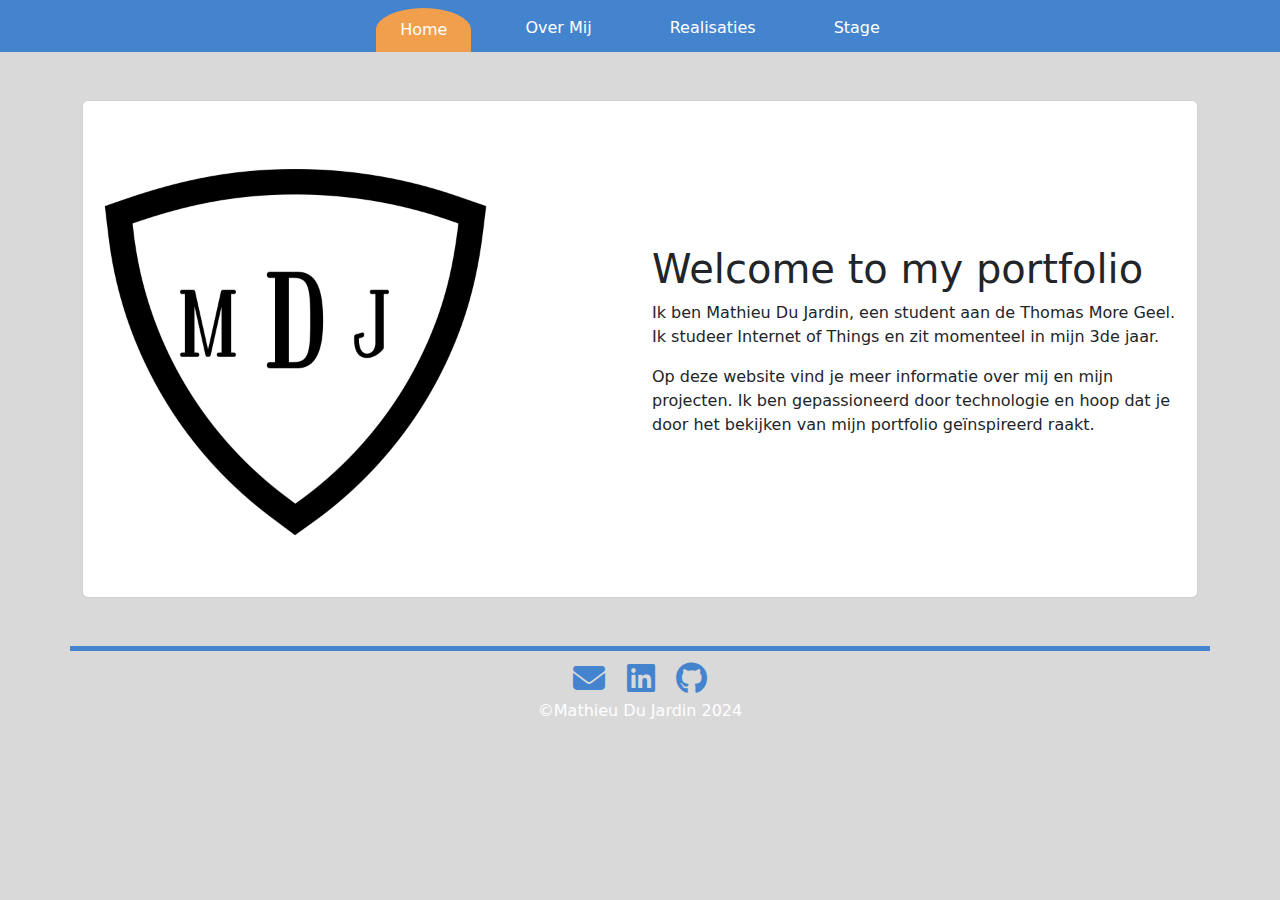
<file: index.html>
<!DOCTYPE html>
<html lang="nl">
<head>
  <meta charset="UTF-8">
  <meta name="viewport" content="width=device-width, initial-scale=1.0">
  <title>Mijn Portfolio - Home</title>
  <!-- CSS only -->
  <link rel="stylesheet" href="https://cdn.jsdelivr.net/npm/bootstrap@5.3.0/dist/css/bootstrap.min.css">
  <link rel="stylesheet" href="https://cdnjs.cloudflare.com/ajax/libs/font-awesome/6.5.1/css/all.min.css">
  <link rel="stylesheet" href="newindex.css">
</head>
<body>

<header>
  <nav class="navbar navbar-expand-lg navbar-light custom-navbar pb-0 mt-0">
    <div class="container-fluid">
      <button class="navbar-toggler" type="button" data-bs-toggle="collapse" data-bs-target="#navbarNav" aria-controls="navbarNav" aria-expanded="false" aria-label="Toggle navigation">
        <span class="navbar-toggler-icon"></span>
      </button>
      <div class="collapse navbar-collapse" id="navbarNav">
        <ul class="navbar-nav mx-auto">
          <li class="nav-item active">
            <a class="nav-link px-4" aria-current="page" href="index.html">Home</a>
          </li>
          <li class="nav-item">
            <a class="nav-link px-4" href="newovermij.html">Over Mij</a>
          </li>
          <li class="nav-item">
            <a class="nav-link px-4" href="newproject.html">Realisaties</a>
          </li>
          <li class="nav-item">
            <a class="nav-link px-4" href="stage.html">Stage</a>
          </li>
        </ul>
      </div>
    </div>
  </nav>
</header>
<div class="container pt-5 pb-5">
<div class="card">
<section class="py-5">
  <div class="container">
    <div class="row align-items-center">
      <div class="col-md-6">
        <img src="MDJ-monogram-from-MakeMonogram.com-1717776673.png" alt="Image" class="img-fluid img-500">
      </div>
      <div class="col-md-6">
        <h1>Welcome to my portfolio</h1>
        <p>Ik ben Mathieu Du Jardin, een student aan de Thomas More Geel. Ik studeer Internet of Things en zit momenteel in mijn 3de jaar.</p>
        <p>Op deze website vind je meer informatie over mij en mijn projecten. Ik ben gepassioneerd door technologie en hoop dat je door het bekijken van mijn portfolio geïnspireerd raakt.</p>
      </div>
    </div>
  </div>
</section>
</div>
</div>
<footer class="text-center pt-3 container">
  <a href="mailto:mathieu.du.jardin@hotmail.com"><i class="fa-solid fa-envelope fa-2xl px-2"></i></a>
  <a href="https://www.linkedin.com/in/mathieu-du-jardin-76940b253/"><i class="fa-brands fa-linkedin fa-2xl px-2"></i></a>
  <a href="https://github.com/MathieuDJ"><i class="fa-brands fa-github fa-2xl px-2"></i></a>
  <p class="pt-2">&copy;Mathieu Du Jardin 2024</p>
</footer>
<!-- JavaScript Bundle with Popper -->
<script src="https://cdn.jsdelivr.net/npm/bootstrap@5.3.0/dist/js/bootstrap.bundle.min.js"></script>
</body>
</html>
</file>
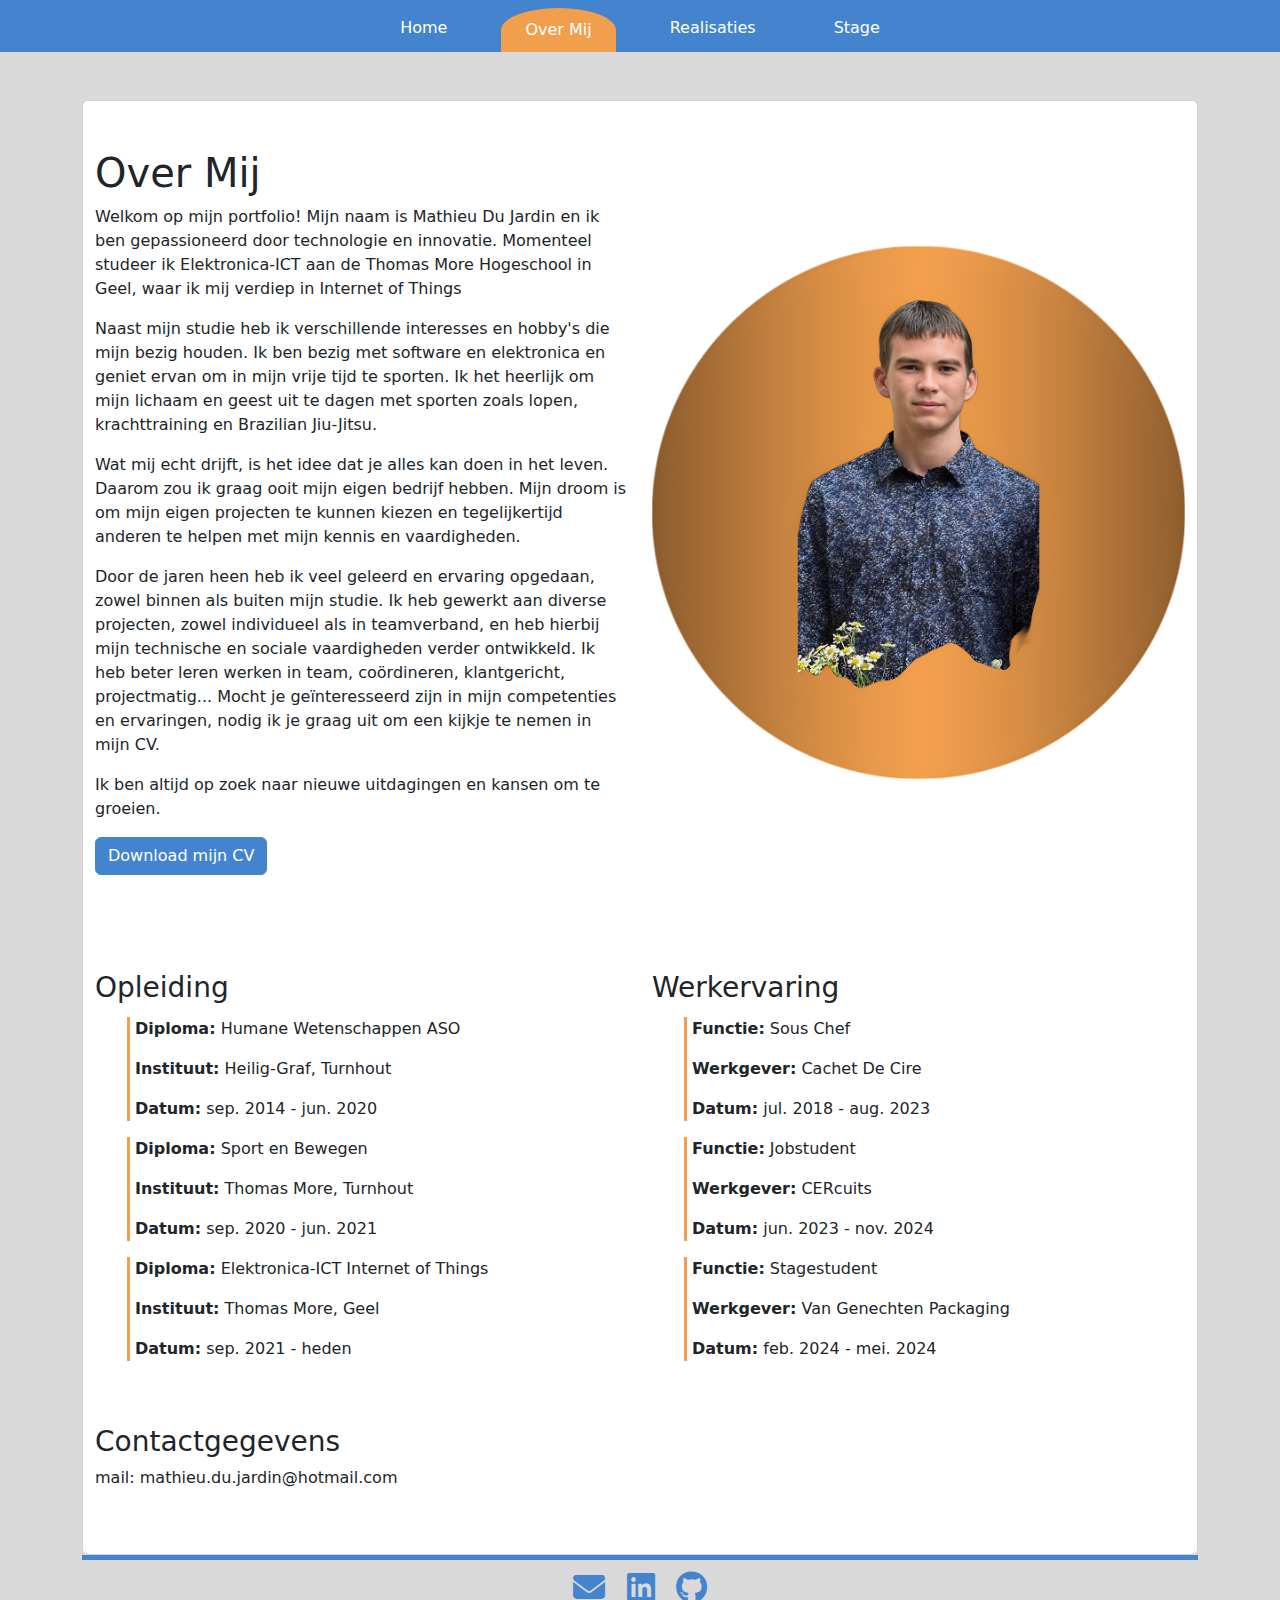
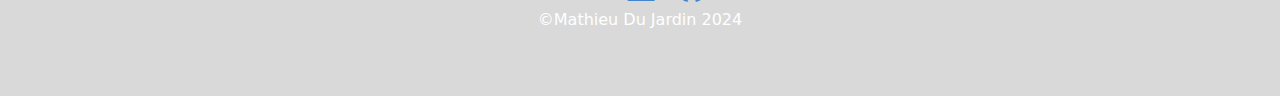
<file: newovermij.html>
<!DOCTYPE html>
<html lang="nl">
<head>
  <meta charset="UTF-8">
  <meta name="viewport" content="width=device-width, initial-scale=1.0">
  <title>Mijn Portfolio - Over Mij</title>
  <!-- CSS only -->
  <link rel="stylesheet" href="https://cdn.jsdelivr.net/npm/bootstrap@5.2.3/dist/css/bootstrap.min.css">
  <link rel="stylesheet" href="https://cdnjs.cloudflare.com/ajax/libs/font-awesome/6.5.1/css/all.min.css">
  <link rel="stylesheet" href="newovermij.css">
</head>
<body class="d-flex flex-column">
<header>
  <nav class="navbar navbar-expand-lg navbar-light custom-navbar pb-0 mt-0">
    <div class="container-fluid">
      <button class="navbar-toggler" type="button" data-bs-toggle="collapse" data-bs-target="#navbarNav" aria-controls="navbarNav" aria-expanded="false" aria-label="Toggle navigation">
        <span class="navbar-toggler-icon"></span>
      </button>
      <div class="collapse navbar-collapse" id="navbarNav">
        <ul class="navbar-nav mx-auto">
          <li class="nav-item">
            <a class="nav-link px-4" aria-current="page" href="index.html">Home</a>
          </li>
          <li class="nav-item active">
            <a class="nav-link px-4" href="newovermij.html">Over Mij</a>
          </li>
          <li class="nav-item">
            <a class="nav-link px-4" href="newproject.html">Realisaties</a>
          </li>
          <li class="nav-item">
            <a class="nav-link px-4" href="stage.html">Stage</a>
          </li>
        </ul>
      </div>
    </div>
  </nav>
</header>
<div class="container pt-5 pb-5">
  <div class="card">
    <section class="py-5">
      <div class="container">
        <div class="row align-items-center">
          <div class="col-md-6">
            <h1>Over Mij</h1>
            <p>Welkom op mijn portfolio! Mijn naam is Mathieu Du Jardin en ik ben gepassioneerd door technologie en innovatie. Momenteel studeer ik Elektronica-ICT aan de Thomas More Hogeschool in Geel, waar ik mij verdiep in Internet of Things</p>
            <p>Naast mijn studie heb ik verschillende interesses en hobby's die mijn bezig houden. Ik ben bezig met software en elektronica en geniet ervan om in mijn vrije tijd te sporten. Ik het heerlijk om mijn lichaam en geest uit te dagen met sporten zoals lopen, krachttraining en Brazilian Jiu-Jitsu.</p>
            <p>Wat mij echt drijft, is het idee dat je alles kan doen in het leven. Daarom zou ik graag ooit mijn eigen bedrijf hebben. Mijn droom is om mijn eigen projecten te kunnen kiezen en tegelijkertijd anderen te helpen met mijn kennis en vaardigheden.</p>
            <p>Door de jaren heen heb ik veel geleerd en ervaring opgedaan, zowel binnen als buiten mijn studie. Ik heb gewerkt aan diverse projecten, zowel individueel als in teamverband, en heb hierbij mijn technische en sociale vaardigheden verder ontwikkeld. Ik heb beter leren werken in team, coördineren, klantgericht, projectmatig... Mocht je geïnteresseerd zijn in mijn competenties en ervaringen, nodig ik je graag uit om een kijkje te nemen in mijn CV.</p>
            <p>Ik ben altijd op zoek naar nieuwe uitdagingen en kansen om te groeien.</p>
            <button type="button" class="btn btn-custom"><a href="MathieuCV.pdf" download>Download mijn CV</a></button>
          </div>
          <div class="col-md-6">
            <img src="profile-pic%20(1).png" alt="Image" class="img-fluid img-300">
          </div>
        </div>
      </div>
    </section>
    <section class="py-5">
      <div class="container">
        <div class="row">
          <div class="col-md-6">
            <h3 class="pb-1">Opleiding</h3>
            <ul>
              <li class="lispecial">
                <p><strong>Diploma:</strong> Humane Wetenschappen ASO</p>
                <p><strong>Instituut:</strong> Heilig-Graf, Turnhout</p>
                <p><strong>Datum:</strong> sep. 2014 - jun. 2020</p>
              </li>
              <li class="lispecial">
                <p><strong>Diploma:</strong> Sport en Bewegen</p>
                <p><strong>Instituut:</strong> Thomas More, Turnhout</p>
                <p><strong>Datum:</strong> sep. 2020 - jun. 2021</p>
              </li>
              <li class="lispecial">
                <p><strong>Diploma:</strong> Elektronica-ICT Internet of Things</p>
                <p><strong>Instituut:</strong> Thomas More, Geel</p>
                <p><strong>Datum:</strong> sep. 2021 - heden</p>
              </li>
              <!-- Plaats hier extra opleidingen -->
            </ul>
          </div>

          <div class="col-md-6">
            <h3 class="pb-1">Werkervaring</h3>
            <ul>
              <li class="lispecial">
                <p><strong>Functie:</strong> Sous Chef</p>
                <p><strong>Werkgever:</strong> Cachet De Cire</p>
                <p><strong>Datum:</strong> jul. 2018 - aug. 2023</p>
              </li>
              <li  class="lispecial">
                <p><strong>Functie:</strong> Jobstudent</p>
                <p><strong>Werkgever:</strong> CERcuits</p>
                <p><strong>Datum:</strong> jun. 2023 - nov. 2024</p>
              </li>
              <li class="lispecial">
                <p><strong>Functie:</strong> Stagestudent</p>
                <p><strong>Werkgever:</strong> Van Genechten Packaging</p>
                <p><strong>Datum:</strong> feb. 2024 - mei. 2024</p>
              </li>
              <!-- Plaats hier extra werkervaringen -->
            </ul>
          </div>
        </div>
      </div>
      <div class="container pt-5">
        <div class="row">
          <div class="col-md-12">
            <h3>Contactgegevens</h3>
            <p>mail: mathieu.du.jardin@hotmail.com</p>
          </div>
        </div>
      </div>
    </section>
  </div>
  <footer class="text-center pt-3 container">
    <a href="mailto:mathieu.du.jardin@hotmail.com"><i class="fa-solid fa-envelope fa-2xl px-2"></i></a>
    <a href="https://www.linkedin.com/in/mathieu-du-jardin-76940b253/"><i class="fa-brands fa-linkedin fa-2xl px-2"></i></a>
    <a href="https://github.com/MathieuDJ"><i class="fa-brands fa-github fa-2xl px-2"></i></a>
    <p class="pt-2">&copy;Mathieu Du Jardin 2024</p>
  </footer>
  <!-- JavaScript Bundle with Popper -->
  <script src="https://cdn.jsdelivr.net/npm/bootstrap@5.2.3/dist/js/bootstrap.bundle.min.js"></script>
</body>
</html>
</file>
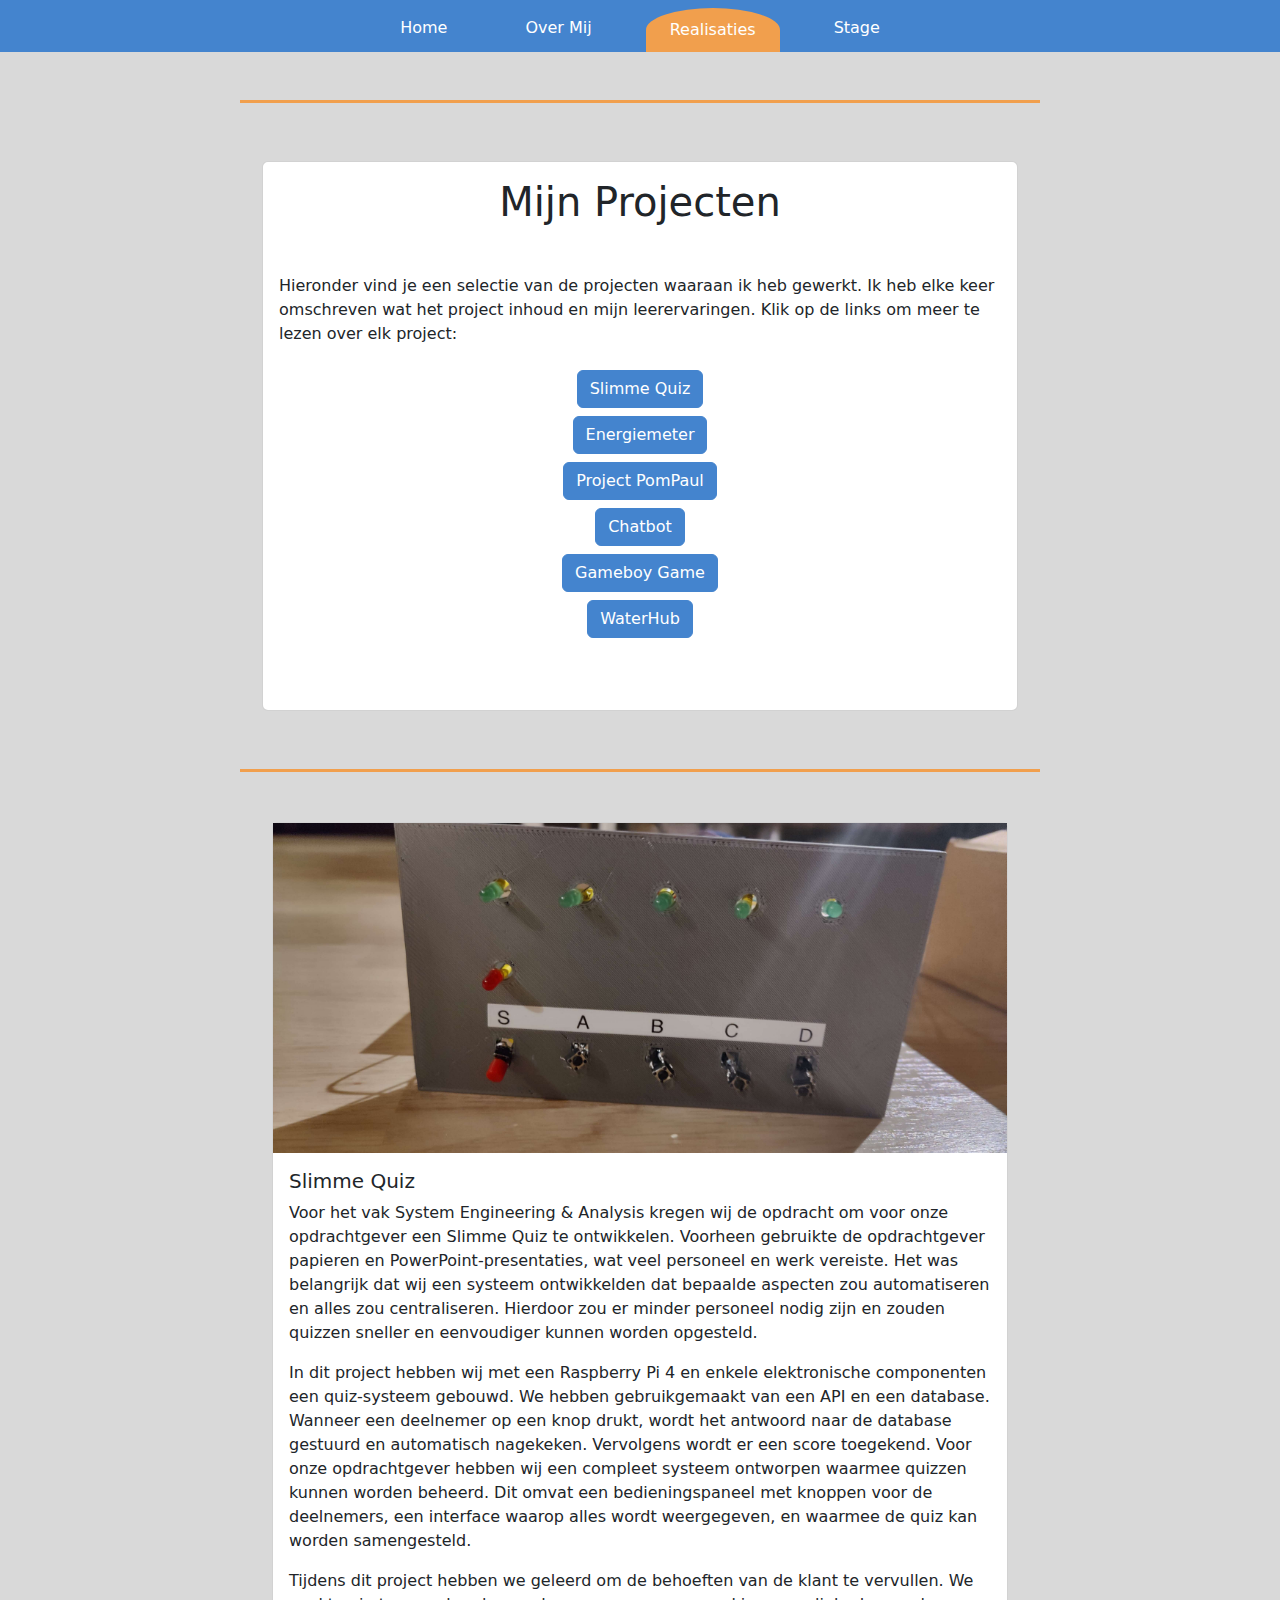
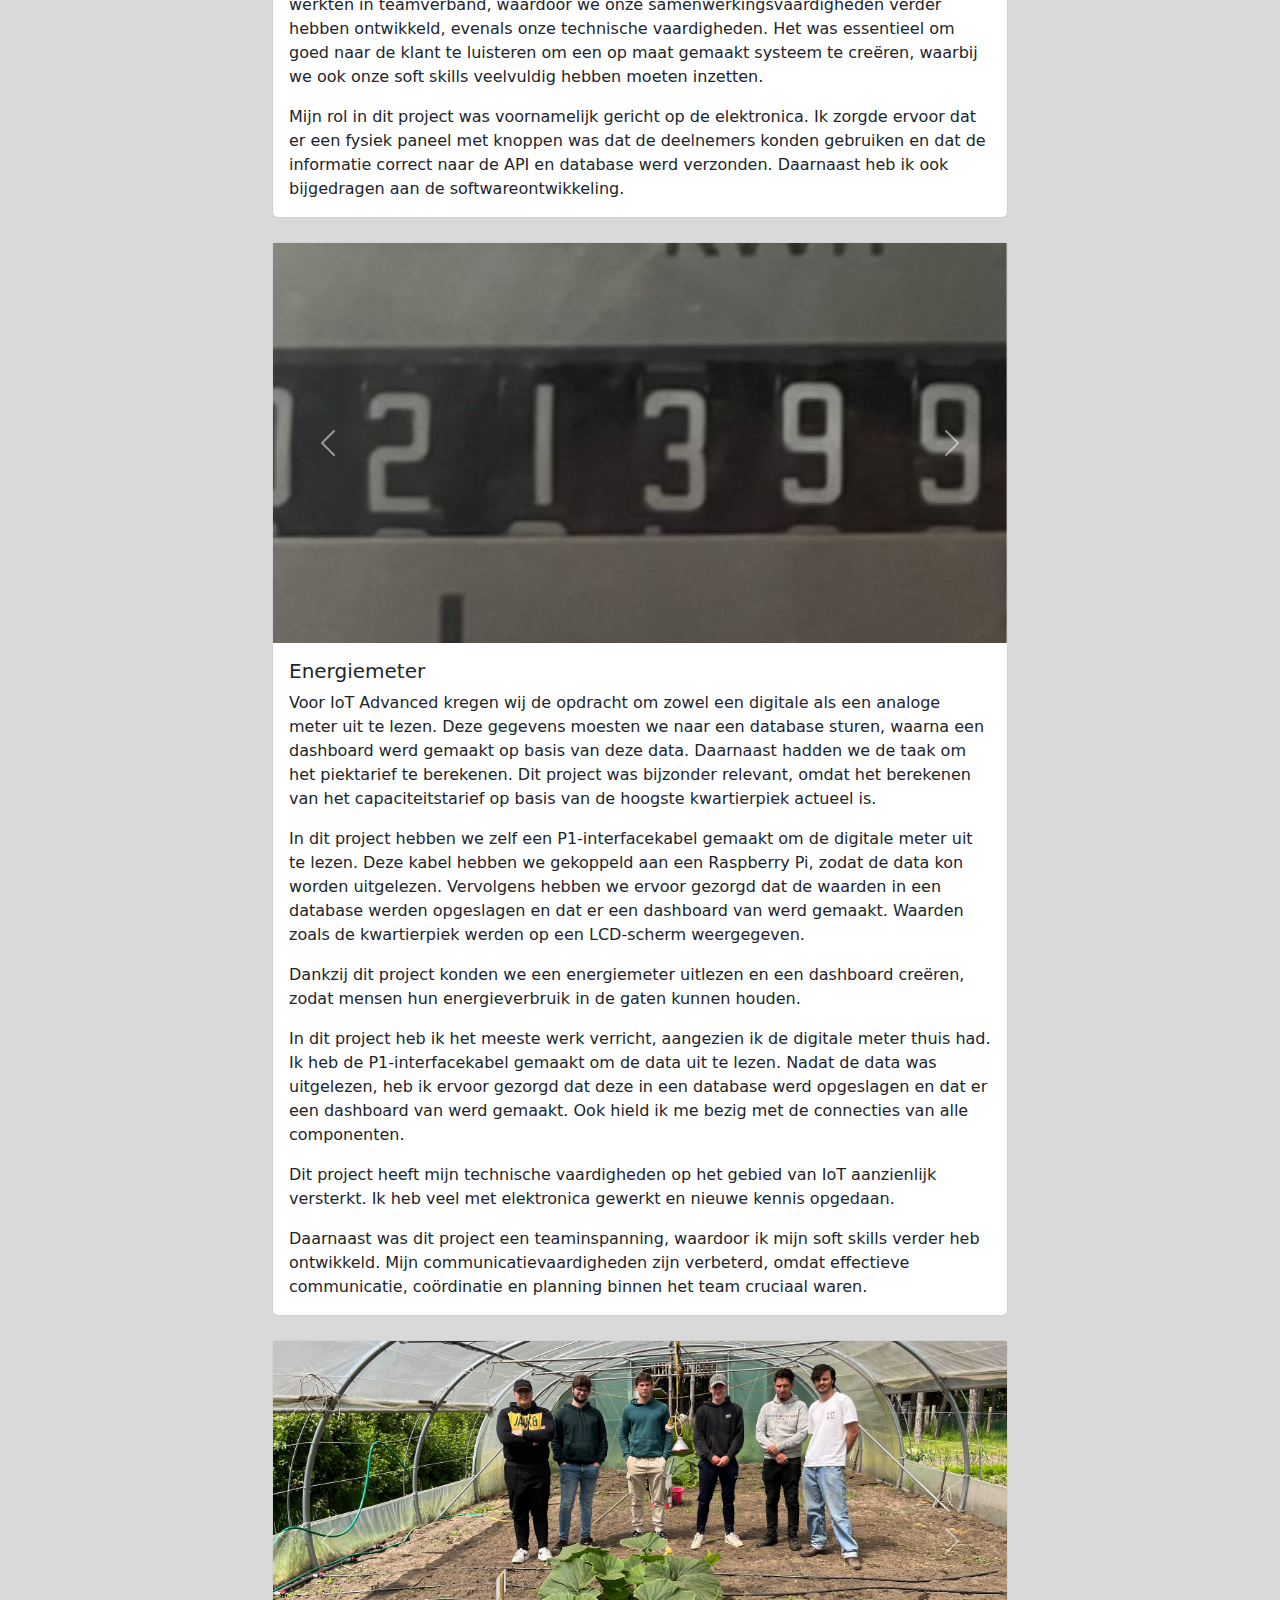
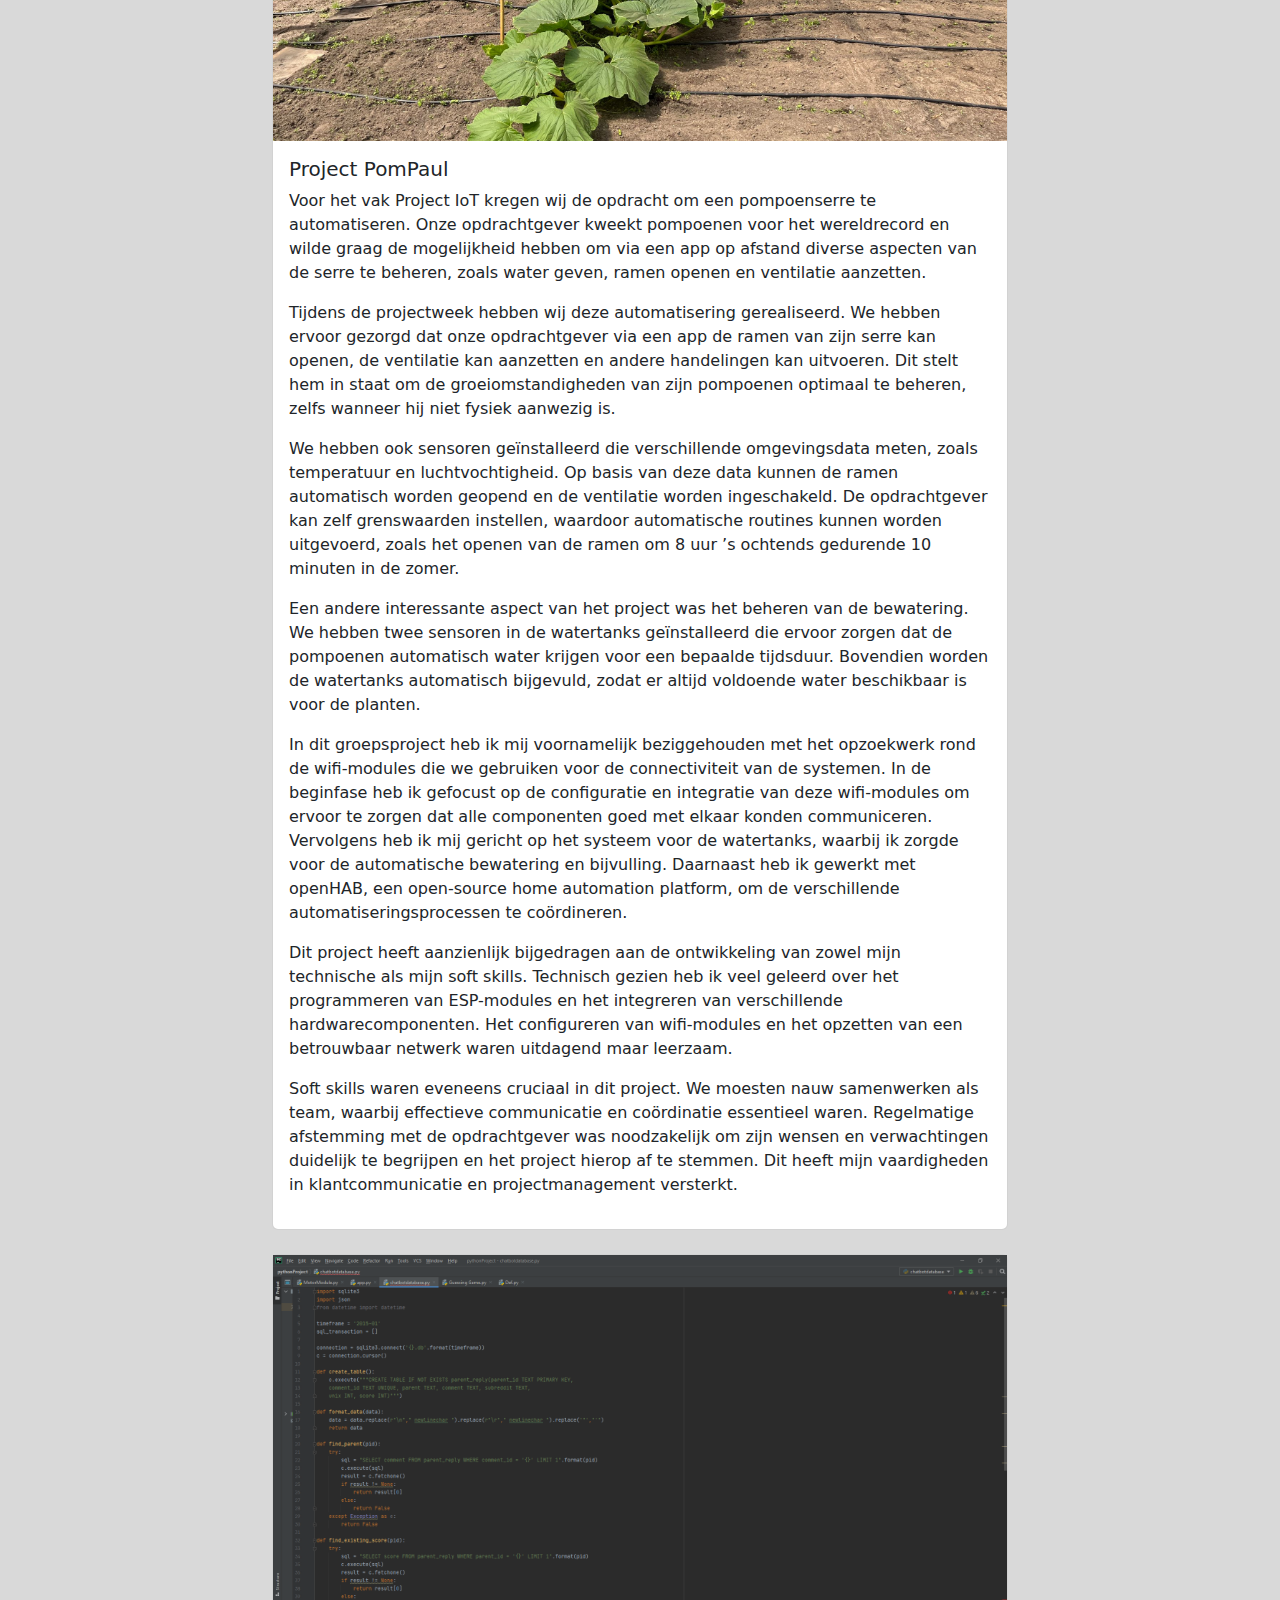
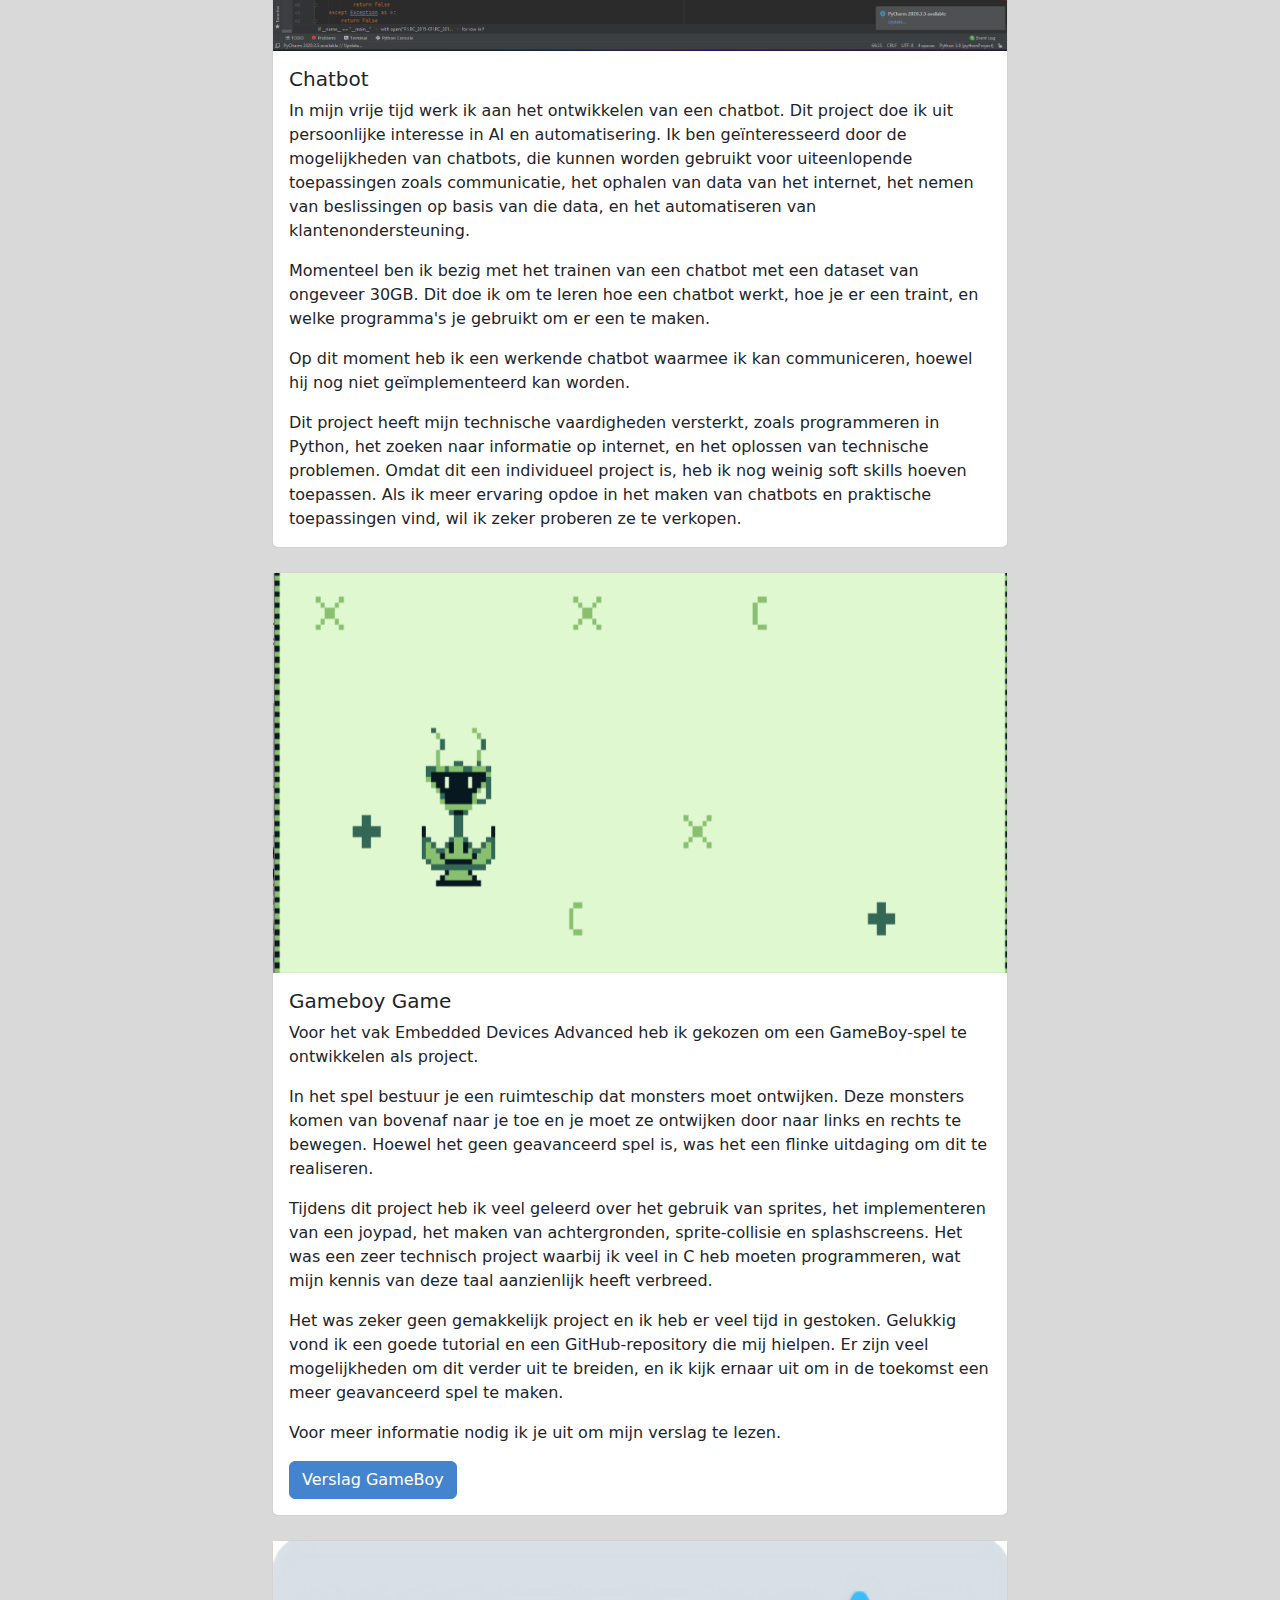
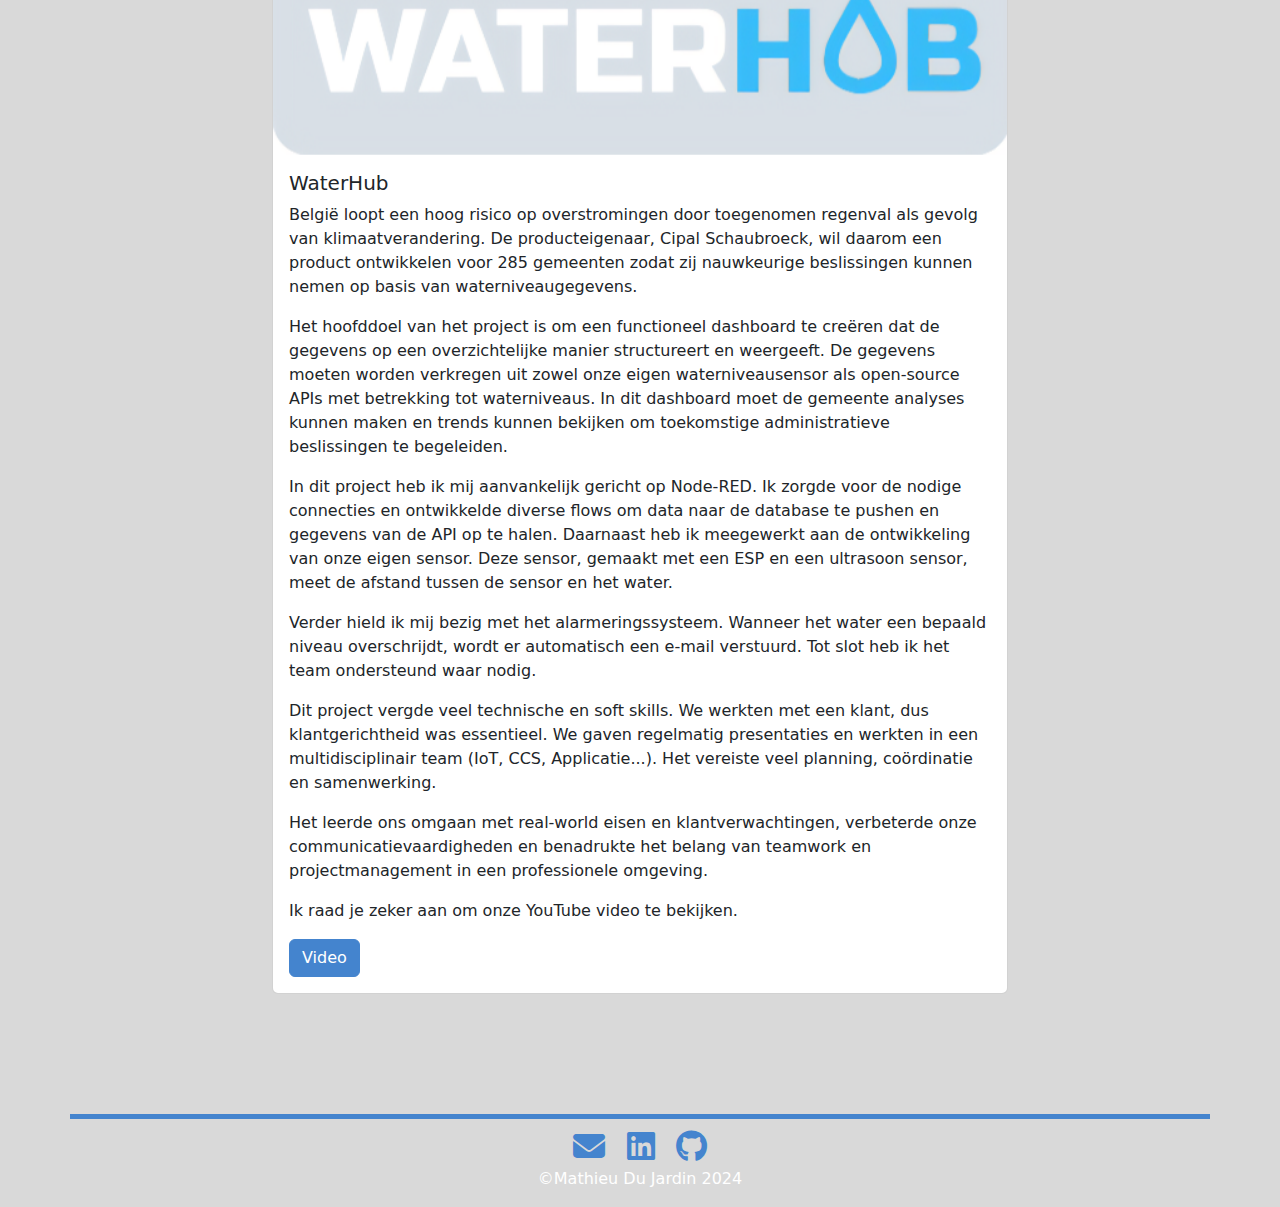
<file: newproject.html>
<!DOCTYPE html>
<html lang="nl">
<head>
  <meta charset="UTF-8">
  <meta name="viewport" content="width=device-width, initial-scale=1.0">
  <title>Mijn Portfolio - Projecten</title>
  <!-- CSS only -->
  <link rel="stylesheet" href="https://cdn.jsdelivr.net/npm/bootstrap@5.2.3/dist/css/bootstrap.min.css">
  <link rel="stylesheet" href="https://cdnjs.cloudflare.com/ajax/libs/font-awesome/6.5.1/css/all.min.css">
  <link rel="stylesheet" href="newproject.css">
</head>
<body class="d-flex flex-column">
<header>
  <nav class="navbar navbar-expand-lg navbar-light custom-navbar pb-0 mt-0">
    <div class="container-fluid">
      <button class="navbar-toggler" type="button" data-bs-toggle="collapse" data-bs-target="#navbarNav" aria-controls="navbarNav" aria-expanded="false" aria-label="Toggle navigation">
        <span class="navbar-toggler-icon"></span>
      </button>
      <div class="collapse navbar-collapse" id="navbarNav">
        <ul class="navbar-nav mx-auto">
          <li class="nav-item">
            <a class="nav-link px-4" aria-current="page" href="index.html">Home</a>
          </li>
          <li class="nav-item">
            <a class="nav-link px-4" href="newovermij.html">Over Mij</a>
          </li>
          <li class="nav-item active">
            <a class="nav-link px-4" href="newproject.html">Realisaties</a>
          </li>
          <li class="nav-item">
            <a class="nav-link px-4" href="stage.html">Stage</a>
          </li>
        </ul>
      </div>
    </div>
  </nav>
</header>

<main class="flex-shrink-0 pb-5">
  <section class="py-5">
    <div class="container">
      <div class="intro">
        <div class="container pt-5 pb-5">
          <div class="card px-3 py-3">
      <h1 class="text-center mb-5">Mijn Projecten</h1>
      <p class="mb-4">
        Hieronder vind je een selectie van de projecten waaraan ik heb gewerkt. Ik heb elke keer
        omschreven wat het project inhoud en mijn leerervaringen. Klik op de links om meer te lezen over elk project:
      </p>
      <ul class="list-unstyled mb-5 text-center">
        <li class="pb-2"><button type="button" class="btn btn-custom"><a href="#project1">Slimme Quiz</a></button></li>
        <li class="pb-2"><button type="button" class="btn btn-custom"><a href="#project2">Energiemeter</a></button></li>
        <li class="pb-2"><button type="button" class="btn btn-custom"><a href="#project3">Project PomPaul</a></button></li>
        <li class="pb-2"><button type="button" class="btn btn-custom"><a href="#project4">Chatbot</a></button></li>
        <li class="pb-2"><button type="button" class="btn btn-custom"><a href="#project5">Gameboy Game</a></button></li>
        <li class="pb-2"><button type="button" class="btn btn-custom"><a href="#project6">WaterHub</a></button></li>
      </ul>
      </div>
        </div>
      </div>
      <div class="row justify-content-center">
        <!-- Project 1 -->
        <div class="col-md-8 mb-4" id="project1">
          <div class="card">
            <div>
                  <img src="quiz.jpg" class="d-block w-100" alt="Project 1 Image 1">
            </div>
            <div class="card-body">
              <h5 class="card-title">Slimme Quiz</h5>
              <p class="card-text">
                Voor het vak System Engineering & Analysis kregen wij de opdracht om voor onze opdrachtgever een Slimme Quiz te ontwikkelen. Voorheen gebruikte de opdrachtgever papieren en PowerPoint-presentaties, wat veel personeel en werk vereiste. Het was belangrijk dat wij een systeem ontwikkelden dat bepaalde aspecten zou automatiseren en alles zou centraliseren. Hierdoor zou er minder personeel nodig zijn en zouden quizzen sneller en eenvoudiger kunnen worden opgesteld.</p>
              <p class="card-text">In dit project hebben wij met een Raspberry Pi 4 en enkele elektronische componenten een quiz-systeem gebouwd. We hebben gebruikgemaakt van een API en een database. Wanneer een deelnemer op een knop drukt, wordt het antwoord naar de database gestuurd en automatisch nagekeken. Vervolgens wordt er een score toegekend. Voor onze opdrachtgever hebben wij een compleet systeem ontworpen waarmee quizzen kunnen worden beheerd. Dit omvat een bedieningspaneel met knoppen voor de deelnemers, een interface waarop alles wordt weergegeven, en waarmee de quiz kan worden samengesteld.</p>
              <p class="card-text">Tijdens dit project hebben we geleerd om de behoeften van de klant te vervullen. We werkten in teamverband, waardoor we onze samenwerkingsvaardigheden verder hebben ontwikkeld, evenals onze technische vaardigheden. Het was essentieel om goed naar de klant te luisteren om een op maat gemaakt systeem te creëren, waarbij we ook onze soft skills veelvuldig hebben moeten inzetten.</p>
              <p class="card-text">Mijn rol in dit project was voornamelijk gericht op de elektronica. Ik zorgde ervoor dat er een fysiek paneel met knoppen was dat de deelnemers konden gebruiken en dat de informatie correct naar de API en database werd verzonden. Daarnaast heb ik ook bijgedragen aan de softwareontwikkeling.</p>
            </div>
          </div>
        </div>
        <!-- Project 2 -->
        <div class="col-md-8 mb-4"  id="project2">
          <div class="card">
            <div id="carouselProject2" class="carousel slide" data-bs-ride="carousel">
              <div class="carousel-inner">
                <div class="carousel-item active">
                  <img src="energie2.jpg" class="d-block w-100 customimg" alt="Project 2 Image 1">
                </div>
                <div class="carousel-item">
                  <img src="energie6%20(1).png" class="d-block w-100 customimg" alt="Project 2 Image 2">
                </div>
                <div class="carousel-item">
                  <img src="energie4.png" class="d-block w-100 customimg" alt="Project 2 Image 2">
                </div>
              </div>
              <button class="carousel-control-prev" type="button" data-bs-target="#carouselProject2" data-bs-slide="prev">
                <span class="carousel-control-prev-icon" aria-hidden="true"></span>
                <span class="visually-hidden">Previous</span>
              </button>
              <button class="carousel-control-next" type="button" data-bs-target="#carouselProject2" data-bs-slide="next">
                <span class="carousel-control-next-icon" aria-hidden="true"></span>
                <span class="visually-hidden">Next</span>
              </button>
            </div>
            <div class="card-body">
              <h5 class="card-title">Energiemeter</h5>
              <p class="card-text">
                Voor IoT Advanced kregen wij de opdracht om zowel een digitale als een analoge meter uit te lezen. Deze gegevens moesten we naar een database sturen, waarna een dashboard werd gemaakt op basis van deze data. Daarnaast hadden we de taak om het piektarief te berekenen. Dit project was bijzonder relevant, omdat het berekenen van het capaciteitstarief op basis van de hoogste kwartierpiek actueel is.</p>
              <p class="card-text">In dit project hebben we zelf een P1-interfacekabel gemaakt om de digitale meter uit te lezen. Deze kabel hebben we gekoppeld aan een Raspberry Pi, zodat de data kon worden uitgelezen. Vervolgens hebben we ervoor gezorgd dat de waarden in een database werden opgeslagen en dat er een dashboard van werd gemaakt. Waarden zoals de kwartierpiek werden op een LCD-scherm weergegeven.</p>
              <p class="card-text">Dankzij dit project konden we een energiemeter uitlezen en een dashboard creëren, zodat mensen hun energieverbruik in de gaten kunnen houden.</p>
              <p class="card-text">In dit project heb ik het meeste werk verricht, aangezien ik de digitale meter thuis had. Ik heb de P1-interfacekabel gemaakt om de data uit te lezen. Nadat de data was uitgelezen, heb ik ervoor gezorgd dat deze in een database werd opgeslagen en dat er een dashboard van werd gemaakt. Ook hield ik me bezig met de connecties van alle componenten.</p>
              <p class="card-text">Dit project heeft mijn technische vaardigheden op het gebied van IoT aanzienlijk versterkt. Ik heb veel met elektronica gewerkt en nieuwe kennis opgedaan.
              </p>
              <p class="card-text">Daarnaast was dit project een teaminspanning, waardoor ik mijn soft skills verder heb ontwikkeld. Mijn communicatievaardigheden zijn verbeterd, omdat effectieve communicatie, coördinatie en planning binnen het team cruciaal waren.</p>
            </div>
          </div>
        </div>
        <!-- Project 3 -->
        <div class="col-md-8 mb-4"  id="project3">
          <div class="card">
            <div id="carouselProject3" class="carousel slide" data-bs-ride="carousel">
              <div class="carousel-inner">
                <div class="carousel-item active">
                  <img src="pompaul1.jpg" class="d-block w-100 customimg" alt="Project 3 Image 1">
                </div>
                <div class="carousel-item">
                  <img src="pompaul2.jpg" class="d-block w-100 customimg" alt="Project 3 Image 2">
                </div>
                <div class="carousel-item">
                  <img src="serre.jpg" class="d-block w-100 customimg" alt="Project 3 Image 2">
                </div>
                <div class="carousel-item">
                  <img src="pompaul3.jpg" class="d-block w-100 customimg" alt="Project 3 Image 2">
                </div>
              </div>
              <button class="carousel-control-prev" type="button" data-bs-target="#carouselProject3" data-bs-slide="prev">
                <span class="carousel-control-prev-icon" aria-hidden="true"></span>
                <span class="visually-hidden">Previous</span>
              </button>
              <button class="carousel-control-next" type="button" data-bs-target="#carouselProject3" data-bs-slide="next">
                <span class="carousel-control-next-icon" aria-hidden="true"></span>
                <span class="visually-hidden">Next</span>
              </button>
            </div>
            <div class="card-body">
              <h5 class="card-title">Project PomPaul</h5>
              <p class="card-text">Voor het vak Project IoT kregen wij de opdracht om een pompoenserre te automatiseren. Onze opdrachtgever kweekt pompoenen voor het wereldrecord en wilde graag de mogelijkheid hebben om via een app op afstand diverse aspecten van de serre te beheren, zoals water geven, ramen openen en ventilatie aanzetten.</p>
              <p class="card-text">Tijdens de projectweek hebben wij deze automatisering gerealiseerd. We hebben ervoor gezorgd dat onze opdrachtgever via een app de ramen van zijn serre kan openen, de ventilatie kan aanzetten en andere handelingen kan uitvoeren. Dit stelt hem in staat om de groeiomstandigheden van zijn pompoenen optimaal te beheren, zelfs wanneer hij niet fysiek aanwezig is.</p>
              <p>We hebben ook sensoren geïnstalleerd die verschillende omgevingsdata meten, zoals temperatuur en luchtvochtigheid. Op basis van deze data kunnen de ramen automatisch worden geopend en de ventilatie worden ingeschakeld. De opdrachtgever kan zelf grenswaarden instellen, waardoor automatische routines kunnen worden uitgevoerd, zoals het openen van de ramen om 8 uur ’s ochtends gedurende 10 minuten in de zomer.</p>
              <p>Een andere interessante aspect van het project was het beheren van de bewatering. We hebben twee sensoren in de watertanks geïnstalleerd die ervoor zorgen dat de pompoenen automatisch water krijgen voor een bepaalde tijdsduur. Bovendien worden de watertanks automatisch bijgevuld, zodat er altijd voldoende water beschikbaar is voor de planten.</p>
              <p class="card-text">In dit groepsproject heb ik mij voornamelijk beziggehouden met het opzoekwerk rond de wifi-modules die we gebruiken voor de connectiviteit van de systemen. In de beginfase heb ik gefocust op de configuratie en integratie van deze wifi-modules om ervoor te zorgen dat alle componenten goed met elkaar konden communiceren. Vervolgens heb ik mij gericht op het systeem voor de watertanks, waarbij ik zorgde voor de automatische bewatering en bijvulling. Daarnaast heb ik gewerkt met openHAB, een open-source home automation platform, om de verschillende automatiseringsprocessen te coördineren.
                </p>
              <p>Dit project heeft aanzienlijk bijgedragen aan de ontwikkeling van zowel mijn technische als mijn soft skills. Technisch gezien heb ik veel geleerd over het programmeren van ESP-modules en het integreren van verschillende hardwarecomponenten. Het configureren van wifi-modules en het opzetten van een betrouwbaar netwerk waren uitdagend maar leerzaam.</p>
              <p>Soft skills waren eveneens cruciaal in dit project. We moesten nauw samenwerken als team, waarbij effectieve communicatie en coördinatie essentieel waren. Regelmatige afstemming met de opdrachtgever was noodzakelijk om zijn wensen en verwachtingen duidelijk te begrijpen en het project hierop af te stemmen. Dit heeft mijn vaardigheden in klantcommunicatie en projectmanagement versterkt.</p>
            </div>
          </div>
        </div>
        <!-- Project 4 -->
        <div class="col-md-8 mb-4"  id="project4">
          <div class="card">
            <div id="carouselProject4" class="carousel slide" data-bs-ride="carousel">
              <div class="carousel-inner">
                <div class="carousel-item active">
                  <img src="chatbot.png" class="d-block w-100" alt="Project 4 Image 1">
                </div>
              </div>
            </div>
            <div class="card-body">
              <h5 class="card-title">Chatbot</h5>
              <p class="card-text">In mijn vrije tijd werk ik aan het ontwikkelen van een chatbot. Dit project doe ik uit persoonlijke interesse in AI en automatisering. Ik ben geïnteresseerd door de mogelijkheden van chatbots, die kunnen worden gebruikt voor uiteenlopende toepassingen zoals communicatie, het ophalen van data van het internet, het nemen van beslissingen op basis van die data, en het automatiseren van klantenondersteuning.</p>
              <p class="card-text">Momenteel ben ik bezig met het trainen van een chatbot met een dataset van ongeveer 30GB. Dit doe ik om te leren hoe een chatbot werkt, hoe je er een traint, en welke programma's je gebruikt om er een te maken.</p>
              <p class="card-text">Op dit moment heb ik een werkende chatbot waarmee ik kan communiceren, hoewel hij nog niet geïmplementeerd kan worden.</p>
              <p class="card-text">Dit project heeft mijn technische vaardigheden versterkt, zoals programmeren in Python, het zoeken naar informatie op internet, en het oplossen van technische problemen. Omdat dit een individueel project is, heb ik nog weinig soft skills hoeven toepassen. Als ik meer ervaring opdoe in het maken van chatbots en praktische toepassingen vind, wil ik zeker proberen ze te verkopen.</p>
            </div>
          </div>
        </div>
        <!-- Project 5 -->
        <div class="col-md-8 mb-4" id="project5">
          <div class="card">
            <div id="carouselProject3" class="carousel slide" data-bs-ride="carousel">
              <div class="carousel-inner">
                <div class="carousel-item active">
                  <img src="gameboy1.png" class="d-block w-100 customimg" alt="Project 3 Image 1">
                </div>
              </div>
            </div>
            <div class="card-body">
              <h5 class="card-title">Gameboy Game</h5>
              <p class="card-text">Voor het vak Embedded Devices Advanced heb ik gekozen om een GameBoy-spel te ontwikkelen als project.</p>
              <p class="card-text">In het spel bestuur je een ruimteschip dat monsters moet ontwijken. Deze monsters komen van bovenaf naar je toe en je moet ze ontwijken door naar links en rechts te bewegen. Hoewel het geen geavanceerd spel is, was het een flinke uitdaging om dit te realiseren.</p>
              <p class="card-text">Tijdens dit project heb ik veel geleerd over het gebruik van sprites, het implementeren van een joypad, het maken van achtergronden, sprite-collisie en splashscreens. Het was een zeer technisch project waarbij ik veel in C heb moeten programmeren, wat mijn kennis van deze taal aanzienlijk heeft verbreed.</p>
              <p class="card-text">Het was zeker geen gemakkelijk project en ik heb er veel tijd in gestoken. Gelukkig vond ik een goede tutorial en een GitHub-repository die mij hielpen. Er zijn veel mogelijkheden om dit verder uit te breiden, en ik kijk ernaar uit om in de toekomst een meer geavanceerd spel te maken.</p>
              <p class="card-text">Voor meer informatie nodig ik je uit om mijn verslag te lezen.</p>
              <button type="button" class="btn btn-custom"><a href="GameBoyMathieu.pdf" download>Verslag GameBoy</a></button>
            </div>
          </div>
        </div>
        <!-- Project 6 -->
        <div class="col-md-8 mb-4" id="project6">
          <div class="card">
            <div id="carouselProject3" class="carousel slide" data-bs-ride="carousel">
              <div class="carousel-inner">
                <div class="carousel-item active">
                  <img src="waterhub1.jpg%20(1).png" class="d-block w-100" alt="Project 3 Image 1">
                </div>
              </div>
            </div>
            <div class="card-body">
              <h5 class="card-title">WaterHub</h5>
              <p class="card-text">België loopt een hoog risico op overstromingen door toegenomen regenval als gevolg van klimaatverandering. De producteigenaar, Cipal Schaubroeck, wil daarom een product ontwikkelen voor 285 gemeenten zodat zij nauwkeurige beslissingen kunnen nemen op basis van waterniveaugegevens.</p>
              <p class="card-text">Het hoofddoel van het project is om een functioneel dashboard te creëren dat de gegevens op een overzichtelijke manier structureert en weergeeft. De gegevens moeten worden verkregen uit zowel onze eigen waterniveausensor als open-source APIs met betrekking tot waterniveaus. In dit dashboard moet de gemeente analyses kunnen maken en trends kunnen bekijken om toekomstige administratieve beslissingen te begeleiden.</p>
              <p class="card-text">In dit project heb ik mij aanvankelijk gericht op Node-RED. Ik zorgde voor de nodige connecties en ontwikkelde diverse flows om data naar de database te pushen en gegevens van de API op te halen. Daarnaast heb ik meegewerkt aan de ontwikkeling van onze eigen sensor. Deze sensor, gemaakt met een ESP en een ultrasoon sensor, meet de afstand tussen de sensor en het water.</p>
              <p class="card-text">Verder hield ik mij bezig met het alarmeringssysteem. Wanneer het water een bepaald niveau overschrijdt, wordt er automatisch een e-mail verstuurd. Tot slot heb ik het team ondersteund waar nodig.</p>
              <p class="card-text">Dit project vergde veel technische en soft skills. We werkten met een klant, dus klantgerichtheid was essentieel. We gaven regelmatig presentaties en werkten in een multidisciplinair team (IoT, CCS, Applicatie...). Het vereiste veel planning, coördinatie en samenwerking.</p>
              <p class="card-text">Het leerde ons omgaan met real-world eisen en klantverwachtingen, verbeterde onze communicatievaardigheden en benadrukte het belang van teamwork en projectmanagement in een professionele omgeving.</p>
              <p class="card-text">Ik raad je zeker aan om onze YouTube video te bekijken.</p>
              <button type="button" class="btn btn-custom"><a href="https://www.youtube.com/watch?v=ecTJj7tEv04&t=5s" download>Video</a></button>
            </div>
          </div>
        </div>
      </div>
    </div>
  </section>
</main>

<footer class="text-center pt-3 container">
  <a href="mailto:mathieu.du.jardin@hotmail.com"><i class="fa-solid fa-envelope fa-2xl px-2"></i></a>
  <a href="https://www.linkedin.com/in/mathieu-du-jardin-76940b253/"><i class="fa-brands fa-linkedin fa-2xl px-2"></i></a>
  <a href="https://github.com/MathieuDJ"><i class="fa-brands fa-github fa-2xl px-2"></i></a>
  <p class="pt-2">&copy;Mathieu Du Jardin 2024</p>
</footer>

<!-- JavaScript Bundle with Popper -->
<script src="https://cdn.jsdelivr.net/npm/bootstrap@5.2.3/dist/js/bootstrap.bundle.min.js"></script>
</body>
</html>
</file>
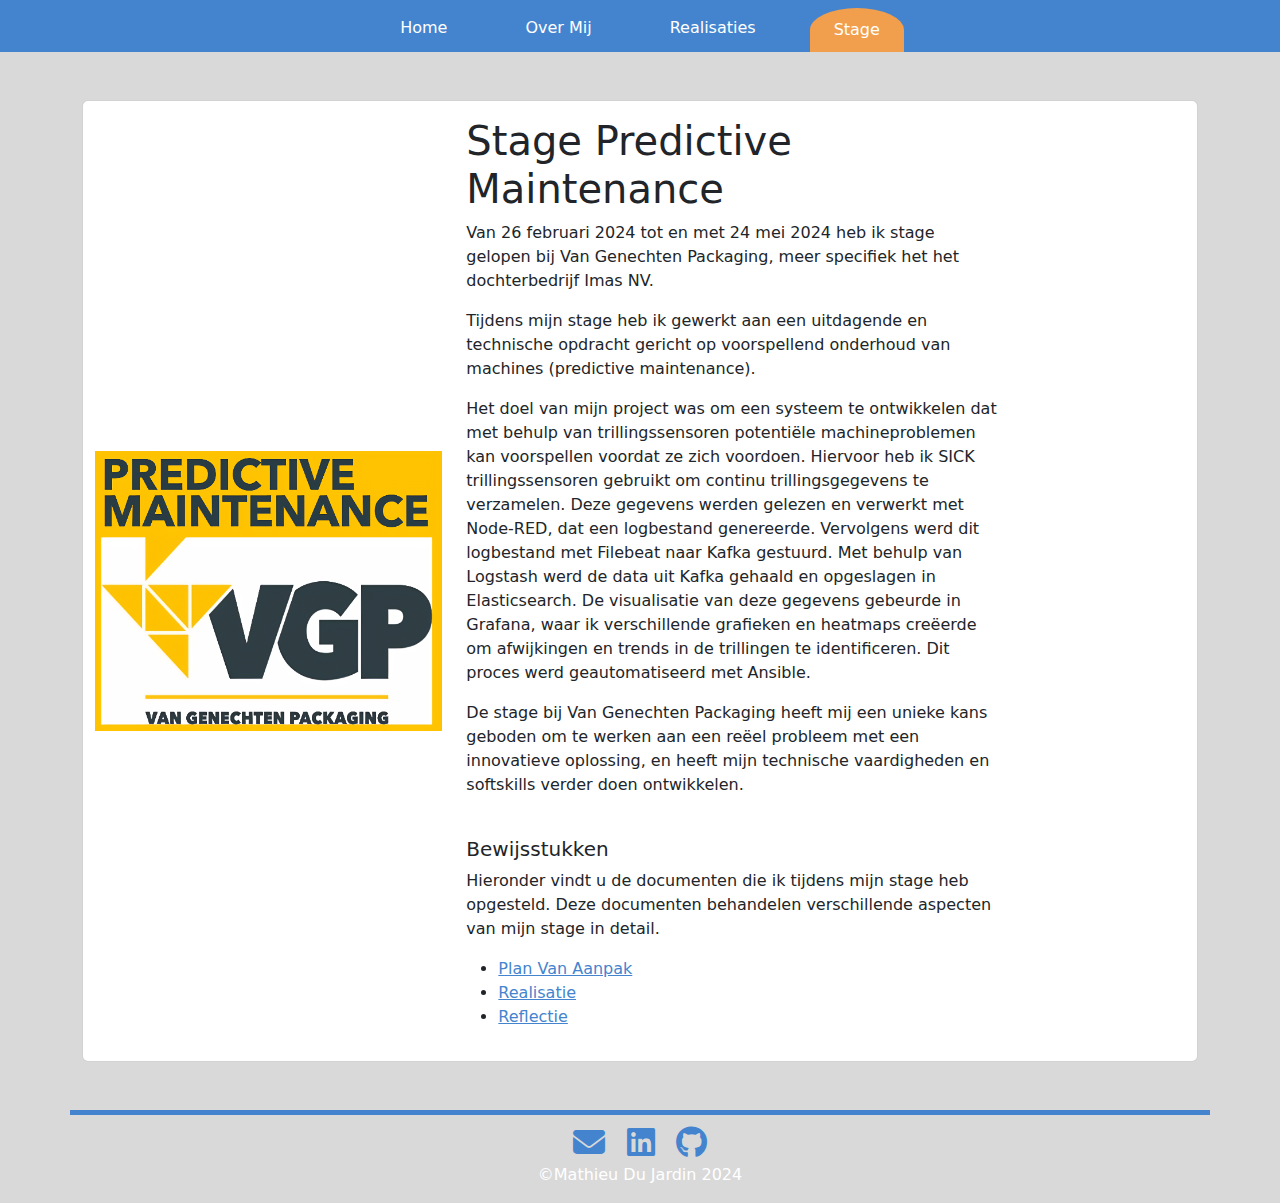
<file: stage.html>
<!DOCTYPE html>
<html lang="en">
<head>
  <meta charset="UTF-8">
  <meta name="viewport" content="width=device-width, initial-scale=1.0"/>
  <title>Stage</title>
  <link rel="stylesheet" href="https://cdn.jsdelivr.net/npm/bootstrap@5.2.3/dist/css/bootstrap.min.css">
  <link rel="stylesheet" href="https://cdnjs.cloudflare.com/ajax/libs/font-awesome/6.5.1/css/all.min.css">
  <link rel="stylesheet" href="stage.css">
</head>
<body>
<header>
  <nav class="navbar navbar-expand-lg navbar-light custom-navbar pb-0 mt-0">
    <div class="container-fluid">
      <button class="navbar-toggler" type="button" data-bs-toggle="collapse" data-bs-target="#navbarNav" aria-controls="navbarNav" aria-expanded="false" aria-label="Toggle navigation">
        <span class="navbar-toggler-icon"></span>
      </button>
      <div class="collapse navbar-collapse" id="navbarNav">
        <ul class="navbar-nav mx-auto">
          <li class="nav-item">
            <a class="nav-link px-4" aria-current="page" href="index.html">Home</a>
          </li>
          <li class="nav-item">
            <a class="nav-link px-4" href="newovermij.html">Over Mij</a>
          </li>
          <li class="nav-item">
            <a class="nav-link px-4" href="newproject.html">Realisaties</a>
          </li>
          <li class="nav-item active">
            <a class="nav-link px-4" href="stage.html">Stage</a>
          </li>
        </ul>
      </div>
    </div>
  </nav>
</header>

<div class="container pt-5 pb-5">
<div class="card">
  <section class="py-3">
    <div class="container">
      <div class="row align-items-center">
        <div class="col-md-4">
          <img src="vgp.png" alt="Image" class="img-fluid img-300">
        </div>
        <div class="col-md-6">
          <h1>Stage Predictive Maintenance</h1>
          <p>Van 26 februari 2024 tot en met 24 mei 2024 heb ik stage gelopen bij Van Genechten Packaging, meer specifiek het
            het dochterbedrijf Imas NV.</p>
          <p>Tijdens mijn stage heb ik gewerkt aan een uitdagende en technische opdracht gericht op voorspellend onderhoud van machines (predictive maintenance).</p>
          <p>Het doel van mijn project was om een systeem te ontwikkelen dat met behulp van trillingssensoren potentiële machineproblemen kan
            voorspellen voordat ze zich voordoen. Hiervoor heb ik SICK trillingssensoren gebruikt om continu trillingsgegevens te
            verzamelen. Deze gegevens werden gelezen en verwerkt met Node-RED, dat een logbestand genereerde. Vervolgens
            werd dit logbestand met Filebeat naar Kafka gestuurd. Met behulp van Logstash werd de data uit Kafka gehaald
            en opgeslagen in Elasticsearch. De visualisatie van deze gegevens gebeurde in Grafana, waar ik verschillende
            grafieken en heatmaps creëerde om afwijkingen en trends in de trillingen te identificeren. Dit proces werd geautomatiseerd met Ansible.</p>
          <p>De stage bij Van Genechten Packaging heeft mij een unieke kans geboden om te werken aan een reëel probleem met een innovatieve oplossing,
            en heeft mijn technische vaardigheden en softskills verder doen ontwikkelen.</p>
          <h5 class="pt-4">Bewijsstukken</h5>
          <p>Hieronder vindt u de documenten die ik tijdens mijn stage heb opgesteld. Deze documenten behandelen verschillende aspecten van mijn stage in detail.</p>
          <ul>
            <li><a href="Plan%20Van%20Aanpak%20+%20Mathieu.pdf" download>Plan Van Aanpak</a></li>
            <li><a href="Realisatie%20Stage%20+%20Mathieu.pdf" download>Realisatie</a></li>
            <li><a href="Reflectie%20Stage%20+%20Mathieu.pdf" download>Reflectie</a></li>
          </ul>
        </div>
      </div>
    </div>
  </section>
</div>
</div>

<footer class="text-center pt-3 container">
  <a href="mailto:mathieu.du.jardin@hotmail.com"><i class="fa-solid fa-envelope fa-2xl px-2"></i></a>
  <a href="https://www.linkedin.com/in/mathieu-du-jardin-76940b253/"><i class="fa-brands fa-linkedin fa-2xl px-2"></i></a>
  <a href="https://github.com/MathieuDJ"><i class="fa-brands fa-github fa-2xl px-2"></i></a>
  <p class="pt-2">&copy;Mathieu Du Jardin 2024</p>
</footer>

<!-- JavaScript Bundle with Popper -->
<script src="https://cdn.jsdelivr.net/npm/bootstrap@5.2.3/dist/js/bootstrap.bundle.min.js"></script>
</body>
</html>
</file>
<file: newindex.css>
body {
  background-color: #D9D9D9;
}

footer {
  background-color: #D9D9D9;
  color: white;
  border-top-style: solid;
  border-width: 5px;
  border-color: #4484CE;
}

.img-500 {
  height: 400px;
  width: 400px;
}

i {
  color: #4484CE;
}

i:hover {
  color: #F19F4D;
}

.custom-navbar {
  background-color: #4484CE;
}

.custom-navbar a {
  color: white;
}

.navbar-nav {
  margin: auto;
}

.navbar-nav .active a {
  background-color: #F19F4D;
  border-radius: 60%;
  border-bottom-left-radius: 0%;
  border-bottom-right-radius: 0%;
  padding: 10px;
}


.navbar-nav .nav-item {
  margin: 0 15px;
}

/* Hover effect for navbar items */
.navbar-nav .nav-item a {
  transition: opacity 0.3s ease-in-out; /* Define the transition property */
}

.navbar-nav .nav-item a:hover {
  opacity: 0.7; /* Adjust the opacity value as needed for the desired fade effect */
  color: #F19F4D;
}

.navbar-nav .active a:hover {
  color: white;
}
</file>
<file: newovermij.css>
body {
  background-color: #D9D9D9;
}

footer {
  background-color: #D9D9D9;
  color: white;
  border-top-style: solid;
  border-width: 5px;
  border-color: #4484CE;
}



i {
  color: #4484CE;
}

i:hover {
  color: #F19F4D;
}

.custom-navbar {
  background-color: #4484CE;
}

.custom-navbar a {
  color: white;
}

.navbar-nav {
  margin: auto;
}

.navbar-nav .active a {
  background-color: #F19F4D;
  border-radius: 60%;
  border-bottom-left-radius: 0%;
  border-bottom-right-radius: 0%;
  padding: 10px;
}


.navbar-nav .nav-item {
  margin: 0 15px;
}

/* Hover effect for navbar items */
.navbar-nav .nav-item a {
  transition: opacity 0.3s ease-in-out; /* Define the transition property */
}

.navbar-nav .nav-item a:hover {
  opacity: 0.7; /* Adjust the opacity value as needed for the desired fade effect */
  color: #F19F4D;
}

.navbar-nav .active a:hover {
  color: white;
}

.btn-custom {
  background-color: #4484CE; /* Standaard kleur */
  border-color: #4484CE; /* Standaard randkleur */
  color: #fff; /* Tekstkleur wit */
  transition: background-color 0.3s, border-color 0.3s; /* Smooth transition for color change */
}
.btn-custom:hover {
  background-color: #F19F4D; /* Kleur bij hover */
  border-color: #F19F4D; /* Randkleur bij hover */
  color: #fff; /* Zorg ervoor dat de tekstkleur wit blijft */
}
.btn-custom a {
  color: inherit; /* Zorg ervoor dat de tekstkleur de kleur van de knop erft */
  text-decoration: none; /* Verwijder de onderstreping van de link */
}

.lispecial {
  border-left-style: solid;
  border-color: #F19F4D;
  list-style: none;
  padding-left: 5px;
}
</file>
<file: newproject.css>
body {
    background-color: #D9D9D9;
}

footer {
    background-color: #D9D9D9;
    color: white;
    border-top-style: solid;
    border-width: 5px;
    border-color: #4484CE;
}

i {
    color: #4484CE;
}

i:hover {
    color: #F19F4D;
}

.intro {
    width: 800px;
    margin-left: auto;
    margin-right: auto;
    border-style: solid;
    padding: 10px;
    margin-bottom: 50px;
    border-color: #F19F4D;
    border-right-style: none;
    border-left-style: none;

}

.customimg {
    width: 100%;
    height: 400px; /* Pas dit aan naar de gewenste hoogte */
    object-fit: cover; /* Zorgt ervoor dat de afbeeldingen altijd binnen de gegeven afmetingen passen */
}

.custom-navbar {
    background-color: #4484CE;
}

.custom-navbar a {
    color: white;
}

.navbar-nav {
    margin: auto;
}

.navbar-nav .active a {
    background-color: #F19F4D;
    border-radius: 60%;
    border-bottom-left-radius: 0%;
    border-bottom-right-radius: 0%;
    padding: 10px;
}


.navbar-nav .nav-item {
    margin: 0 15px;
}

/* Hover effect for navbar items */
.navbar-nav .nav-item a {
    transition: opacity 0.3s ease-in-out; /* Define the transition property */
}

.navbar-nav .nav-item a:hover {
    opacity: 0.7; /* Adjust the opacity value as needed for the desired fade effect */
    color: #F19F4D;
}

.navbar-nav .active a:hover {
    color: white;
}

.btn-custom {
    background-color: #4484CE; /* Standaard kleur */
    border-color: #4484CE; /* Standaard randkleur */
    color: #fff; /* Tekstkleur wit */
    transition: background-color 0.3s, border-color 0.3s; /* Smooth transition for color change */
}
.btn-custom:hover {
    background-color: #F19F4D; /* Kleur bij hover */
    border-color: #F19F4D; /* Randkleur bij hover */
    color: #fff; /* Zorg ervoor dat de tekstkleur wit blijft */
}
.btn-custom a {
    color: inherit; /* Zorg ervoor dat de tekstkleur de kleur van de knop erft */
    text-decoration: none; /* Verwijder de onderstreping van de link */
}
</file>
<file: stage.css>
body {
    background-color: #D9D9D9;
}

footer {
    background-color: #D9D9D9;
    color: white;
    border-top-style: solid;
    border-width: 5px;
    border-color: #4484CE;
}




i {
    color: #4484CE;
}

img {
    height: 400px;
    width: 400px;
    padding-top: 20px;
}

li a {
    color: #4484CE;
}

li a:hover {
    color: #F19F4D;
}

i:hover {
    color: #F19F4D;
}

.custom-navbar {
    background-color: #4484CE;
}

.custom-navbar a {
    color: white;
}

.navbar-nav {
    margin: auto;
}

.navbar-nav .active a {
    background-color: #F19F4D;
    border-radius: 60%;
    border-bottom-left-radius: 0%;
    border-bottom-right-radius: 0%;
    padding: 10px;
}


.navbar-nav .nav-item {
    margin: 0 15px;
}

/* Hover effect for navbar items */
.navbar-nav .nav-item a {
    transition: opacity 0.3s ease-in-out; /* Define the transition property */
}

.navbar-nav .nav-item a:hover {
    opacity: 0.7; /* Adjust the opacity value as needed for the desired fade effect */
    color: #F19F4D;
}

.navbar-nav .active a:hover {
    color: white;
}
</file>
